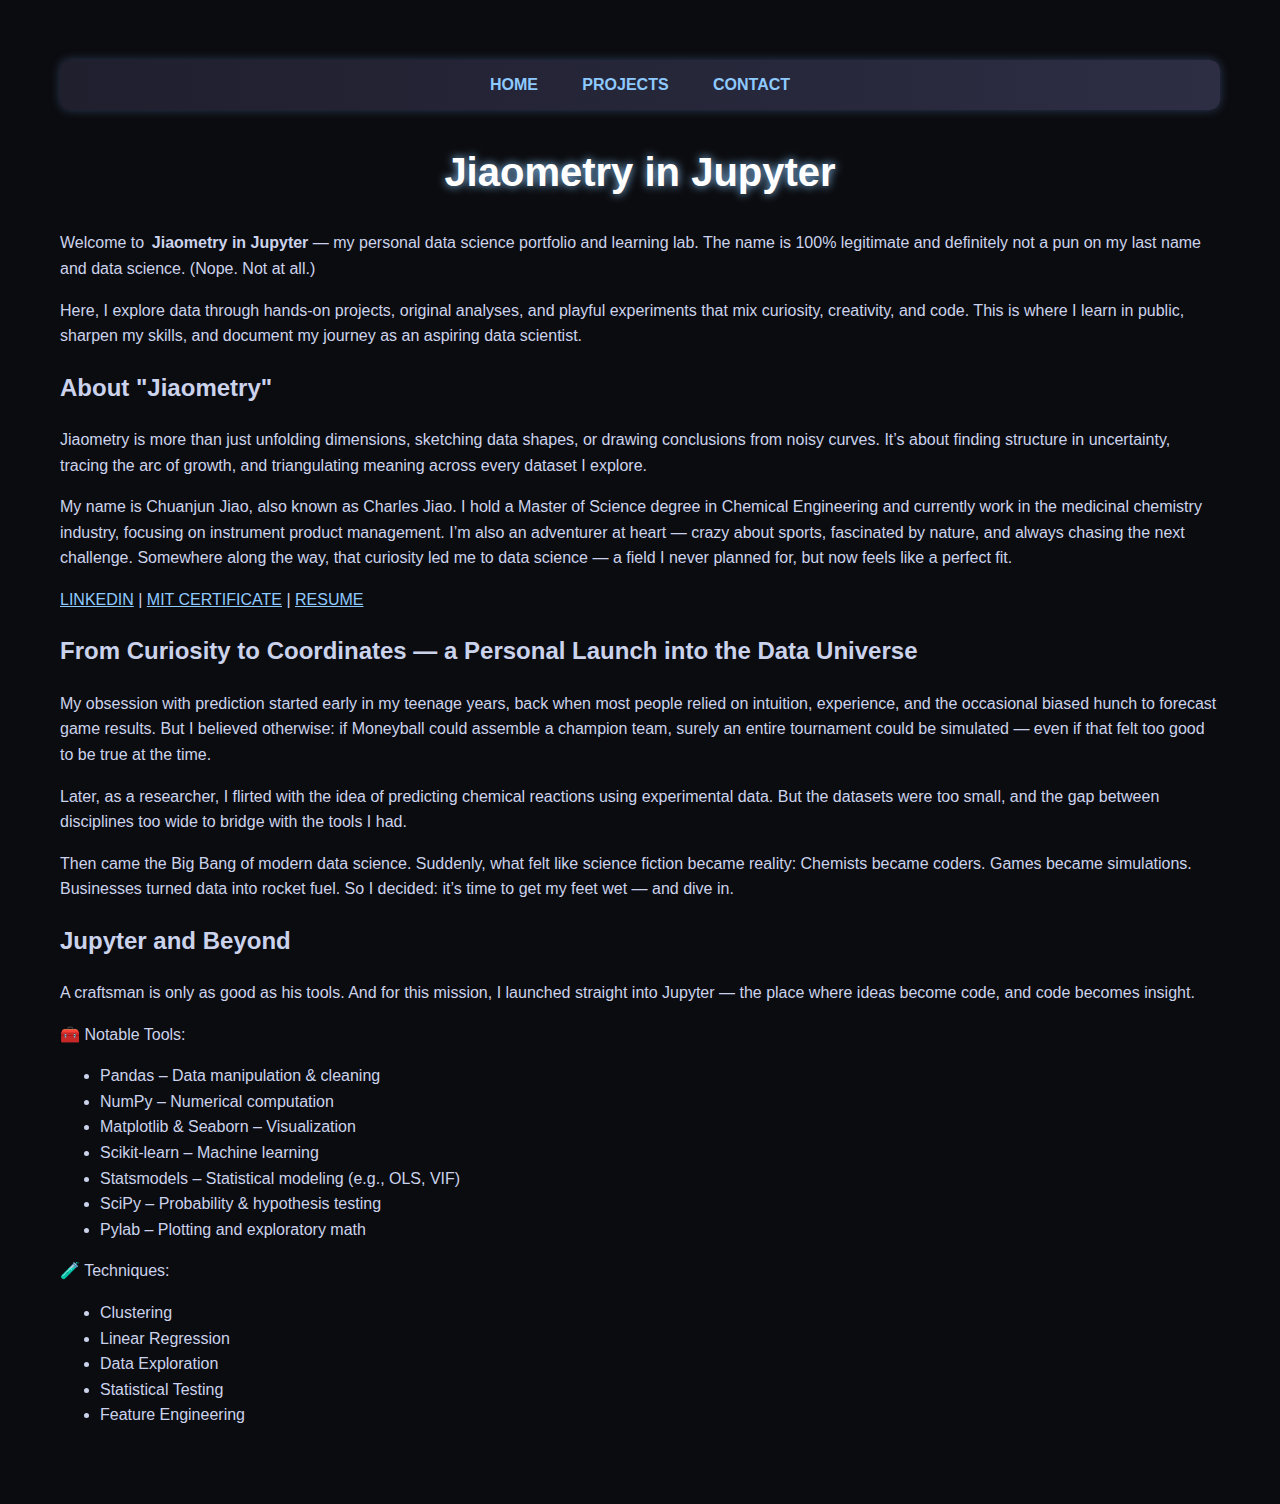
<file: index.html>
<!DOCTYPE html>
<html lang="en">
<head>
  <meta charset="UTF-8" />
  <title>Jiaology of Datanova</title>
  <link rel="stylesheet" href="style.css" />
  <style>
    body {
      font-family: 'Segoe UI', Tahoma, Geneva, Verdana, sans-serif;
      margin: 40px;
      background-color: #0b0c10; /* deep space */
      color: #cbd3ec; /* soft star-white */
      line-height: 1.6;
    }

    nav {
      margin-bottom: 30px;
      background: linear-gradient(90deg, #1f1f2e, #2d2d44);
      padding: 12px;
      text-align: center;
      border-radius: 10px;
      box-shadow: 0 0 10px #2e3d59;
    }

    nav a {
      margin: 0 20px;
      text-decoration: none;
      color: #8ecaff; /* starlight blue */
      font-weight: bold;
      transition: color 0.3s ease;
    }

    nav a:hover {
      color: #e0b3ff; /* violet-white */
      text-shadow: 0 0 5px #e0b3ff;
    }

    h1 {
      font-size: 2.5em;
      color: #ffffff;
      text-shadow: 0 0 10px #8ecaff;
    }

    a {
      color: #8ecaff;
    }

    a:hover {
      color: #ffdbff;
      text-shadow: 0 0 8px #ffdbff;
    }
  </style>
</head>
<body>
  <nav>
    <a href="index.html">HOME</a>
    <a href="projects.html">PROJECTS</a>
    <a href="contact.html">CONTACT</a>
    <!-- Add more pages as needed -->
  </nav>

  <h1>Jiaometry in Jupyter</h1>
  <p>Welcome to <strong> Jiaometry in Jupyter</strong> — my personal data science portfolio and learning lab. The name is 100% legitimate and definitely not a pun on my last name and data science. (Nope. Not at all.)</p>
  <p>Here, I explore data through hands-on projects, original analyses, and playful experiments that mix curiosity, creativity, and code. This is where I learn in public, sharpen my skills, and document my journey as an aspiring data scientist.</p>

  <div class="banner"></div>

  <h2>About "Jiaometry"</h2>
  <p>Jiaometry is more than just unfolding dimensions, sketching data shapes, or drawing conclusions from noisy curves. It’s about finding structure in uncertainty, tracing the arc of growth, and triangulating meaning across every dataset I explore.</p>
  <p>My name is Chuanjun Jiao, also known as Charles Jiao. I hold a Master of Science degree in Chemical Engineering and currently work in the medicinal chemistry industry, focusing on instrument product management. I’m also an adventurer at heart — crazy about sports, fascinated by nature, and always chasing the next challenge. Somewhere along the way, that curiosity led me to data science — a field I never planned for, but now feels like a perfect fit.</p>
  
  <p>
    <a href="https://www.linkedin.com/in/cjxvi" target="_blank">LINKEDIN</a> |
    <a href="https://credentials.professional.mit.edu/322c6b20-051a-4093-a65a-a6b2d33ff811#acc.kJX1SVWd" target="_blank">MIT CERTIFICATE</a> |
    <a href="resume.pdf" target="_blank">RESUME</a>
  </p>

  <h2>From Curiosity to Coordinates — a Personal Launch into the Data Universe</h2>
  <p>My obsession with prediction started early in my teenage years, back when most people relied on intuition, experience, and the occasional biased hunch to forecast game results. But I believed otherwise: if Moneyball could assemble a champion team, surely an entire tournament could be simulated — even if that felt too good to be true at the time.</p>
  <p>Later, as a researcher, I flirted with the idea of predicting chemical reactions using experimental data. But the datasets were too small, and the gap between disciplines too wide to bridge with the tools I had.</p>
  <p>Then came the Big Bang of modern data science. Suddenly, what felt like science fiction became reality: Chemists became coders. Games became simulations. Businesses turned data into rocket fuel. So I decided: it’s time to get my feet wet — and dive in.</p>

  <h2>Jupyter and Beyond</h2>
  <p>A craftsman is only as good as his tools. And for this mission, I launched straight into Jupyter — the place where ideas become code, and code becomes insight.</p>
  <p>🧰 Notable Tools:</p>
  <ul>
    <li>Pandas – Data manipulation & cleaning</li>
    <li>NumPy – Numerical computation</li>
    <li>Matplotlib & Seaborn – Visualization</li>
    <li>Scikit-learn – Machine learning</li>
    <li>Statsmodels – Statistical modeling (e.g., OLS, VIF)</li>
    <li>SciPy – Probability & hypothesis testing</li>
    <li>Pylab – Plotting and exploratory math</li>
  </ul>
  <p>🧪 Techniques:</p>
  <ul>
    <li>Clustering</li>
    <li>Linear Regression</li>
    <li>Data Exploration</li>
    <li>Statistical Testing</li>
    <li>Feature Engineering</li>
  </ul>
  
</body>
</html>
</file>
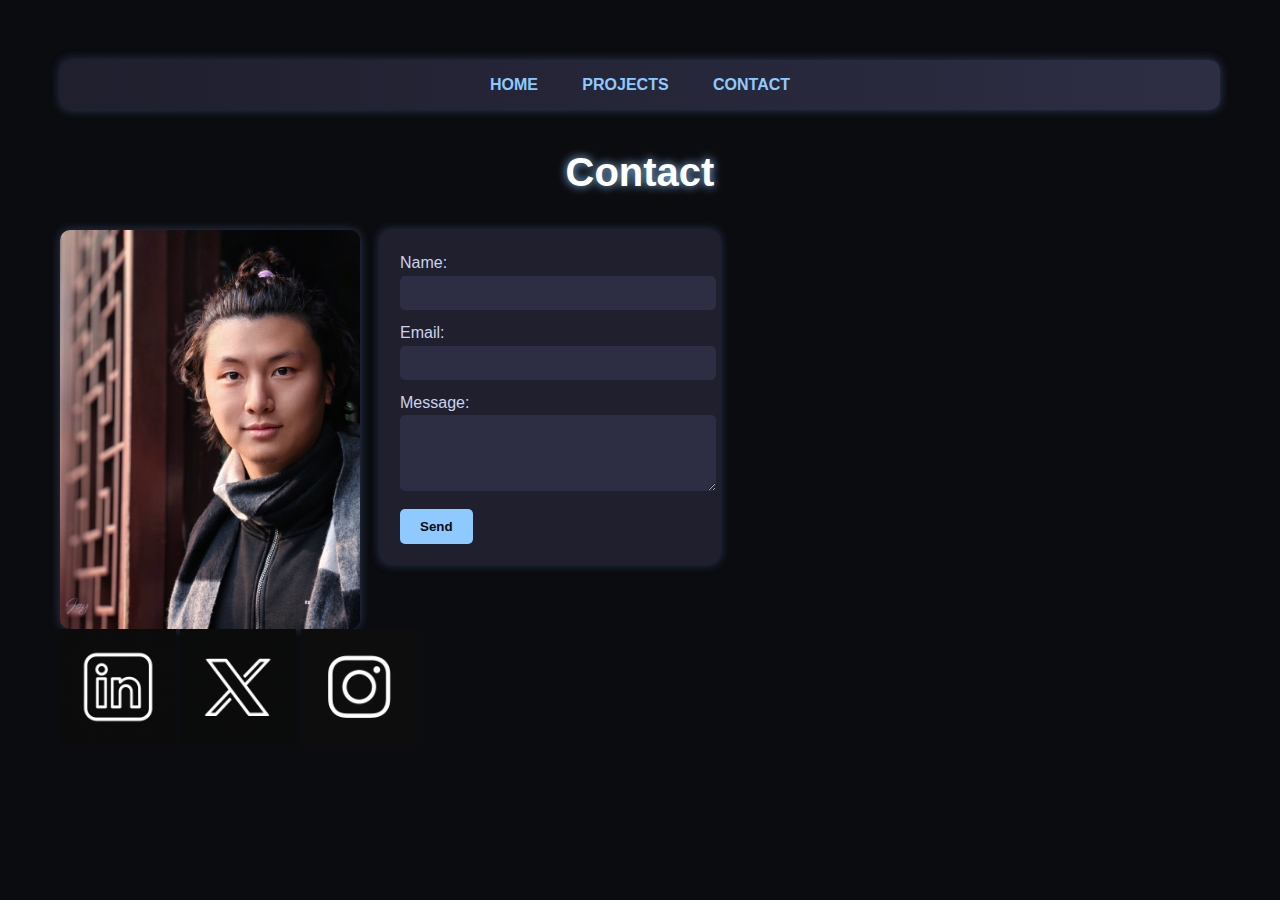
<file: contact.html>
<!DOCTYPE html>
<html>
<head>
  <meta charset="UTF-8" />
  <title>Jiaology of Datanova</title>
  <link rel="stylesheet" href="style.css" />
  <style>
    body {
      font-family: 'Segoe UI', Tahoma, Geneva, Verdana, sans-serif;
      margin: 40px;
      background-color: #0b0c10; /* deep space */
      color: #cbd3ec; /* soft star-white */
      line-height: 1.6;
    }

    nav {
      margin-bottom: 30px;
      background: linear-gradient(90deg, #1f1f2e, #2d2d44);
      padding: 12px;
      text-align: center;
      border-radius: 10px;
      box-shadow: 0 0 10px #2e3d59;
    }

    nav a {
      margin: 0 20px;
      text-decoration: none;
      color: #8ecaff; /* starlight blue */
      font-weight: bold;
      transition: color 0.3s ease;
    }

    nav a:hover {
      color: #e0b3ff; /* violet-white */
      text-shadow: 0 0 5px #e0b3ff;
    }

    h1 {
      font-size: 2.5em;
      color: #ffffff;
      text-shadow: 0 0 10px #8ecaff;
    }

    a {
      color: #8ecaff;
    }

    a:hover {
      color: #ffdbff;
      text-shadow: 0 0 8px #ffdbff;
    }

    .content-container {
      display: flex;
      align-items: flex-start;
      justify-content: flex-start;
      gap: 20px;
      flex-wrap: wrap;
    }

    .contact-image {
      width: 300px;
      height: auto;
      border-radius: 10px;
      box-shadow: 0 0 10px #2e3d59;
    }

    .contact-form {
      background-color: #1f1f2e;
      padding: 20px;
      border-radius: 10px;
      box-shadow: 0 0 10px #2e3d59;
      width: 300px;
      max-width: 100%;
    }

    input, textarea {
      width: 100%;
      padding: 8px;
      border: none;
      border-radius: 5px;
      margin-bottom: 10px;
      font-size: 1em;
      background-color: #2d2d44;
      color: #cbd3ec;
    }

    button {
      background-color: #8ecaff;
      color: #0b0c10;
      padding: 10px 20px;
      border: none;
      border-radius: 5px;
      font-weight: bold;
      cursor: pointer;
    }

    button:hover {
      background-color: #e0b3ff;
      color: #0b0c10;
      text-shadow: 0 0 5px #fff;
    }

    @media (max-width: 700px) {
      .content-container {
        flex-direction: column;
        align-items: center;
      }

      .contact-form {
        width: 100%;
        max-width: 400px;
      }
    }
  </style>
</head>
<body>
  <nav>
    <a href="index.html">HOME</a>
    <a href="projects.html">PROJECTS</a>
    <a href="contact.html">CONTACT</a>
  </nav>
  <h1>Contact</h1>

  <div class="content-container">
    <img class="contact-image" src="contact.jpg" alt="Contact me">

    <form class="contact-form" action="https://formspree.io/f/xzzgrnnk" method="POST">
      <label for="name">Name:</label><br>
      <input type="text" name="name" required><br>

      <label for="email">Email:</label><br>
      <input type="email" name="email" required><br>

      <label for="message">Message:</label><br>
      <textarea name="message" rows="4" required></textarea><br>

      <button type="submit">Send</button>
    </form>
  </div>

  <a href="https://www.linkedin.com/in/cjxvi" target="_blank">
  <img src="linkedin.png" style="max-width: 10%; height: auto;" alt="LinkedIn"></a>
  <a href="https://x.com/elescjxvi" target="_blank">
  <img src="x.png" style="max-width: 10%; height: auto;" alt="X"></a>
  <a href="https://www.instagram.com/elescj?igsh=MWx6NDNwcDVydXV5eQ%3D%3D&utm_source=qr" target="_blank">
  <img src="instagram.png" style="max-width: 10%; height: auto;" alt="Instagram"></a>
  
</body>
</html>
</file>
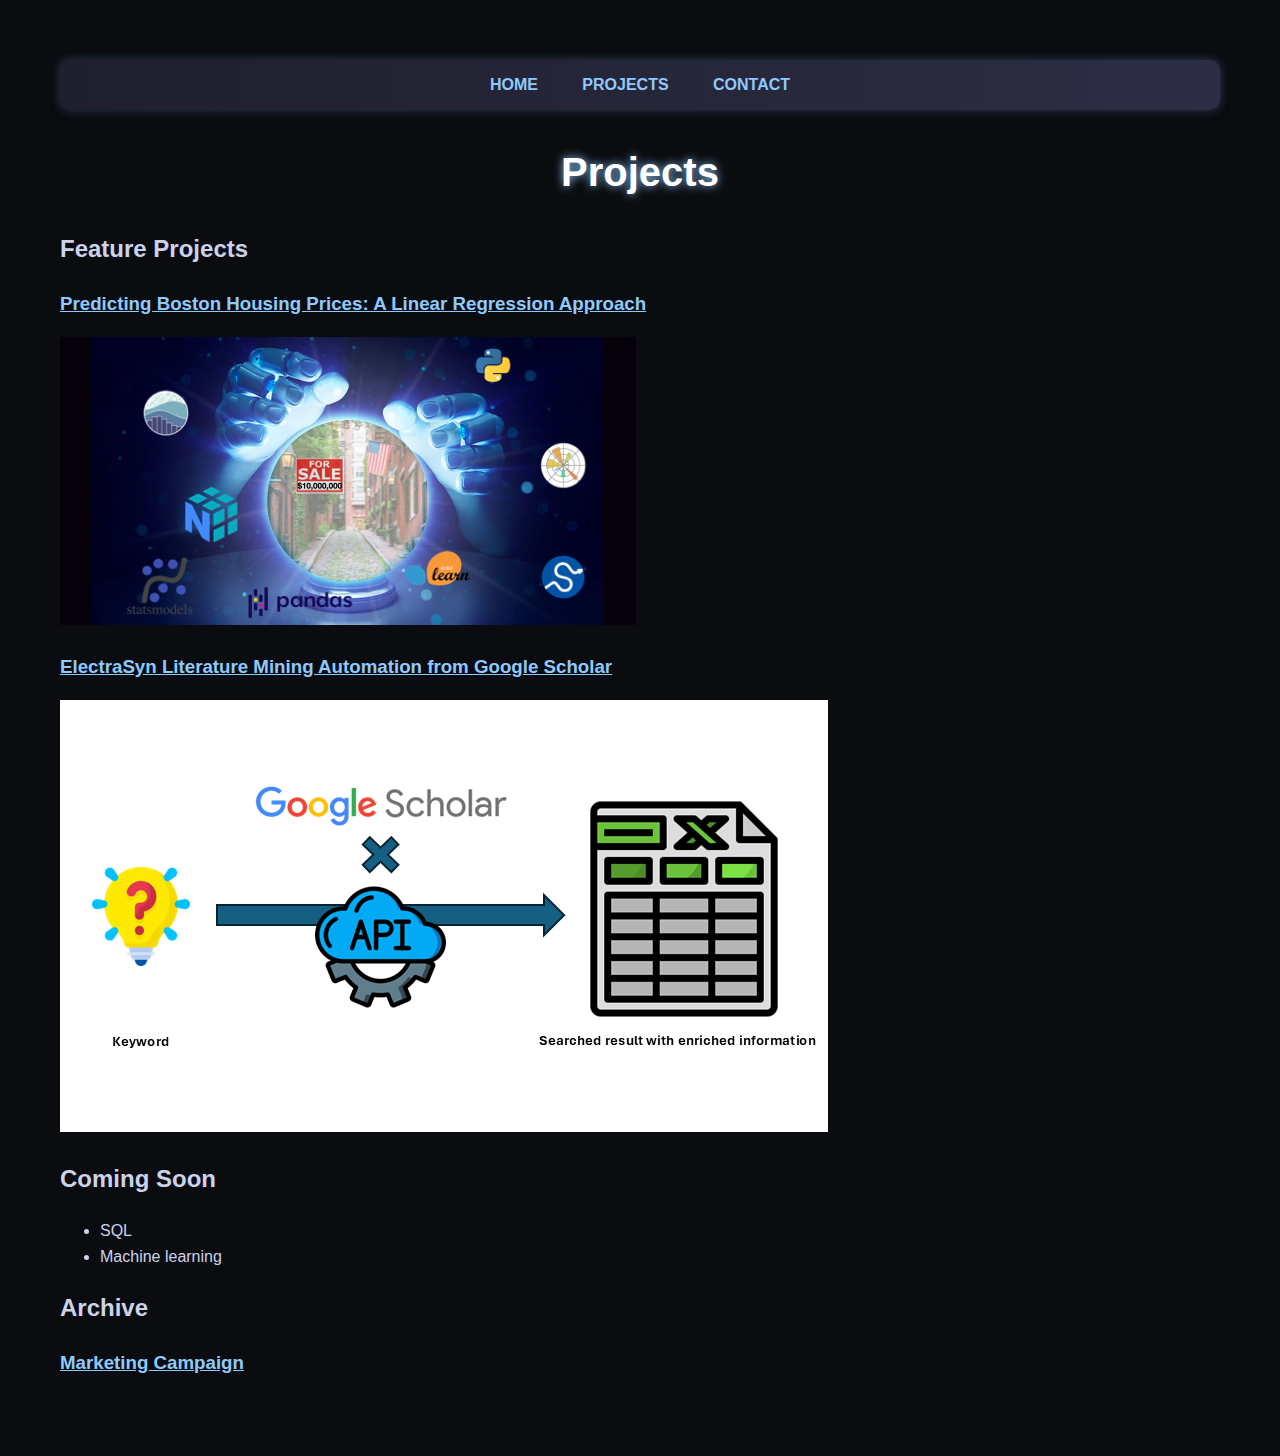
<file: projects.html>
<!DOCTYPE html>
<html>
<head>
  <meta charset="UTF-8" />
  <title>Jiaology of Datanova</title>
  <link rel="stylesheet" href="style.css" />
  <style>
    body {
      font-family: 'Segoe UI', Tahoma, Geneva, Verdana, sans-serif;
      margin: 40px;
      background-color: #0b0c10; /* deep space */
      color: #cbd3ec; /* soft star-white */
      line-height: 1.6;
    }

    nav {
      margin-bottom: 30px;
      background: linear-gradient(90deg, #1f1f2e, #2d2d44);
      padding: 12px;
      text-align: center;
      border-radius: 10px;
      box-shadow: 0 0 10px #2e3d59;
    }

    nav a {
      margin: 0 20px;
      text-decoration: none;
      color: #8ecaff; /* starlight blue */
      font-weight: bold;
      transition: color 0.3s ease;
    }

    nav a:hover {
      color: #e0b3ff; /* violet-white */
      text-shadow: 0 0 5px #e0b3ff;
    }

    h1 {
      font-size: 2.5em;
      color: #ffffff;
      text-shadow: 0 0 10px #8ecaff;
    }

    a {
      color: #8ecaff;
    }

    a:hover {
      color: #ffdbff;
      text-shadow: 0 0 8px #ffdbff;
    }
  </style>
</head>
<body>
  <nav>
    <a href="index.html">HOME</a>
    <a href="projects.html">PROJECTS</a>
    <a href="contact.html">CONTACT</a>
  </nav>
  <h1>Projects</h1>
  <h2>Feature Projects</h2>
  <h3>
    <a href="https://github.com/elescj/elescj.github.io/tree/main/projects/boston-house" target="_blank">
      Predicting Boston Housing Prices: A Linear Regression Approach
    </a>
  </h3>
  <a href="https://github.com/elescj/elescj.github.io/tree/main/projects/boston-house" target="_blank">
  <img src="projects/boston-house/boston-housing.png" style="max-width: 100%; height: auto;" alt="Project Summary"></a>
  <h3>
    <a href="https://github.com/elescj/elescj.github.io/blob/main/projects/google-scholar" target="_blank">
      ElectraSyn Literature Mining Automation from Google Scholar
    </a>
  </h3>
  <a href="https://github.com/elescj/elescj.github.io/blob/main/projects/google-scholar" target="_blank">
  <img src="projects/google-scholar/mining.png" style="max-width: 100%; height: auto;" alt="Project Summary"></a>
    
  <h2>Coming Soon</h2>
  <ul>
    <li>SQL</li>
    <li>Machine learning</li>
  </ul>

  <h2>Archive</h2>
  <h3><a href="https://github.com/elescj/elescj.github.io/tree/main/projects/marketing-campaign" target="_blank">Marketing Campaign</a></h3>

</body>
</html>
</file>
<file: style.css>
body {
  font-family: Arial, sans-serif;
  background-color: #f9f9f9;
  color: #333;
  margin: 0;
  padding: 20px;
}

h1 {
  color: #0066cc;
  text-align: center;
}

nav {
  text-align: center;
  margin-bottom: 20px;
}

nav a {
  margin: 0 15px;
  text-decoration: none;
  color: #0066cc;
}
</file>
